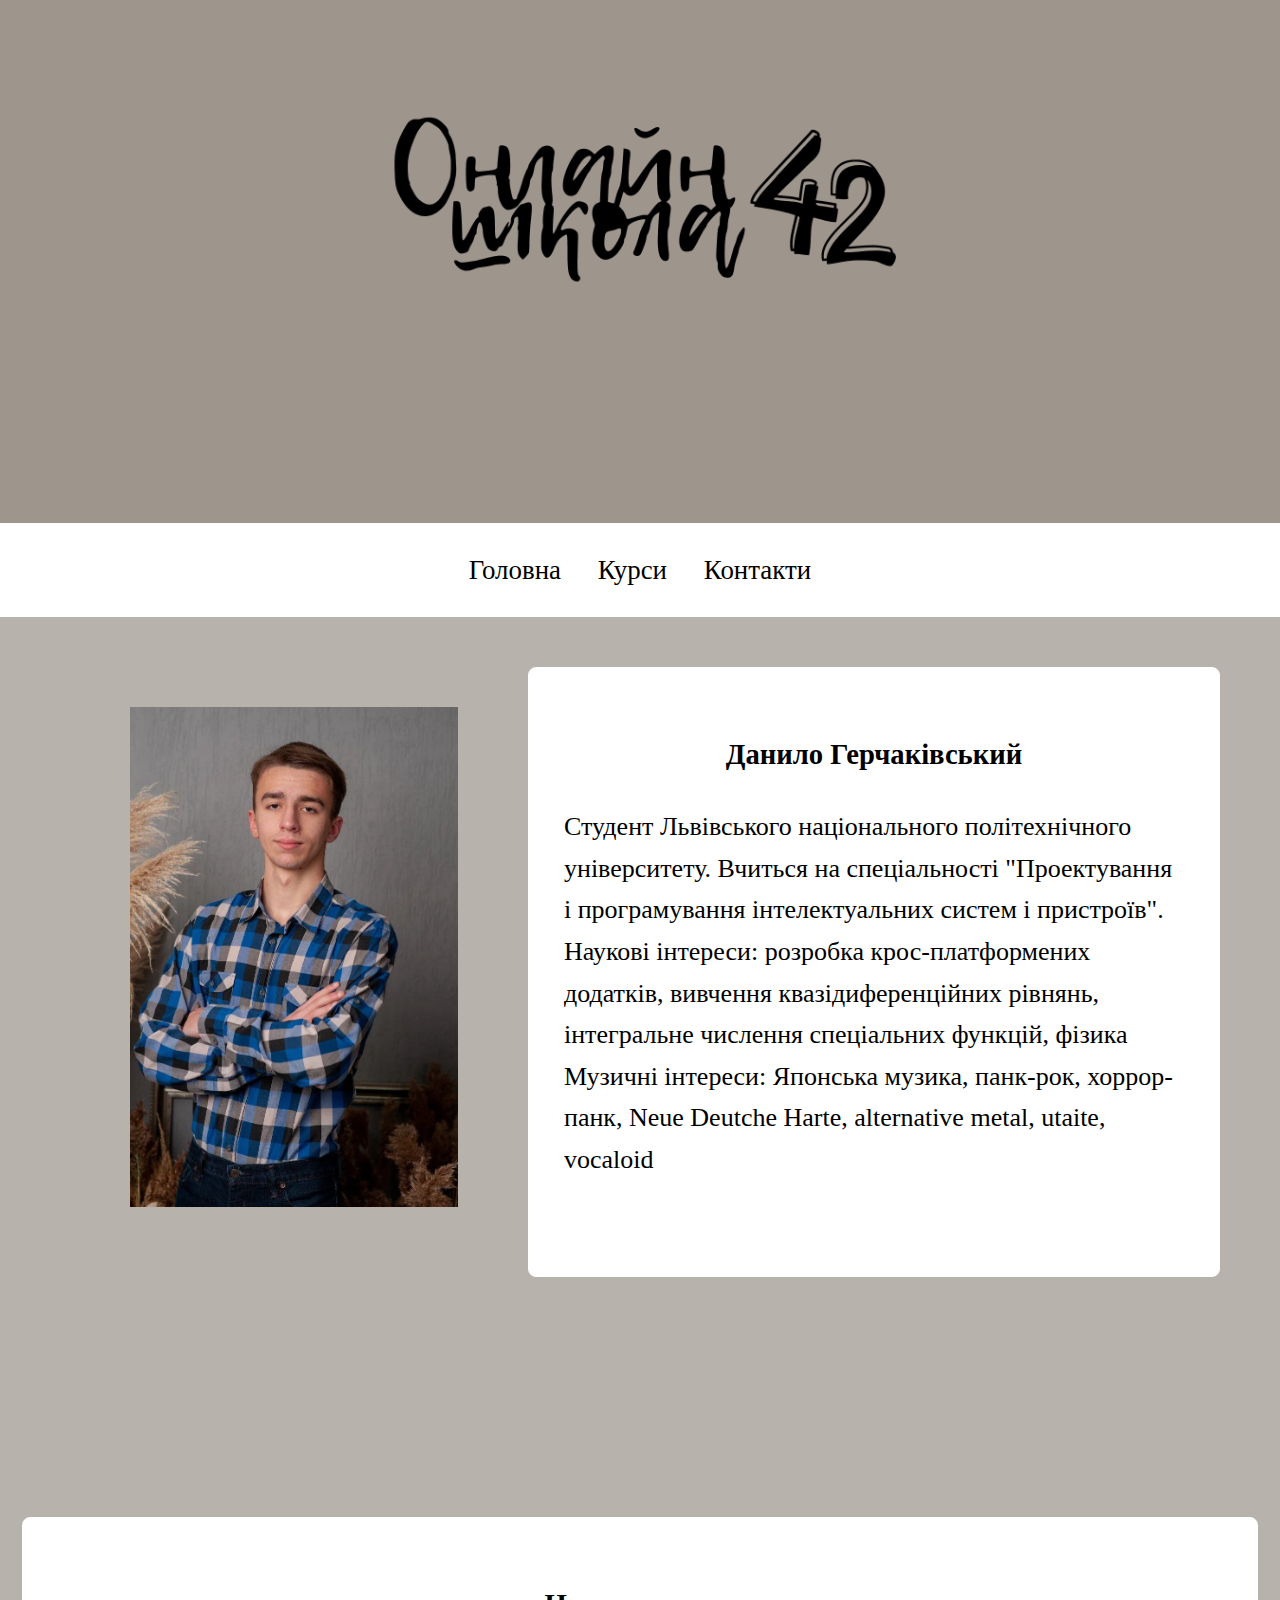
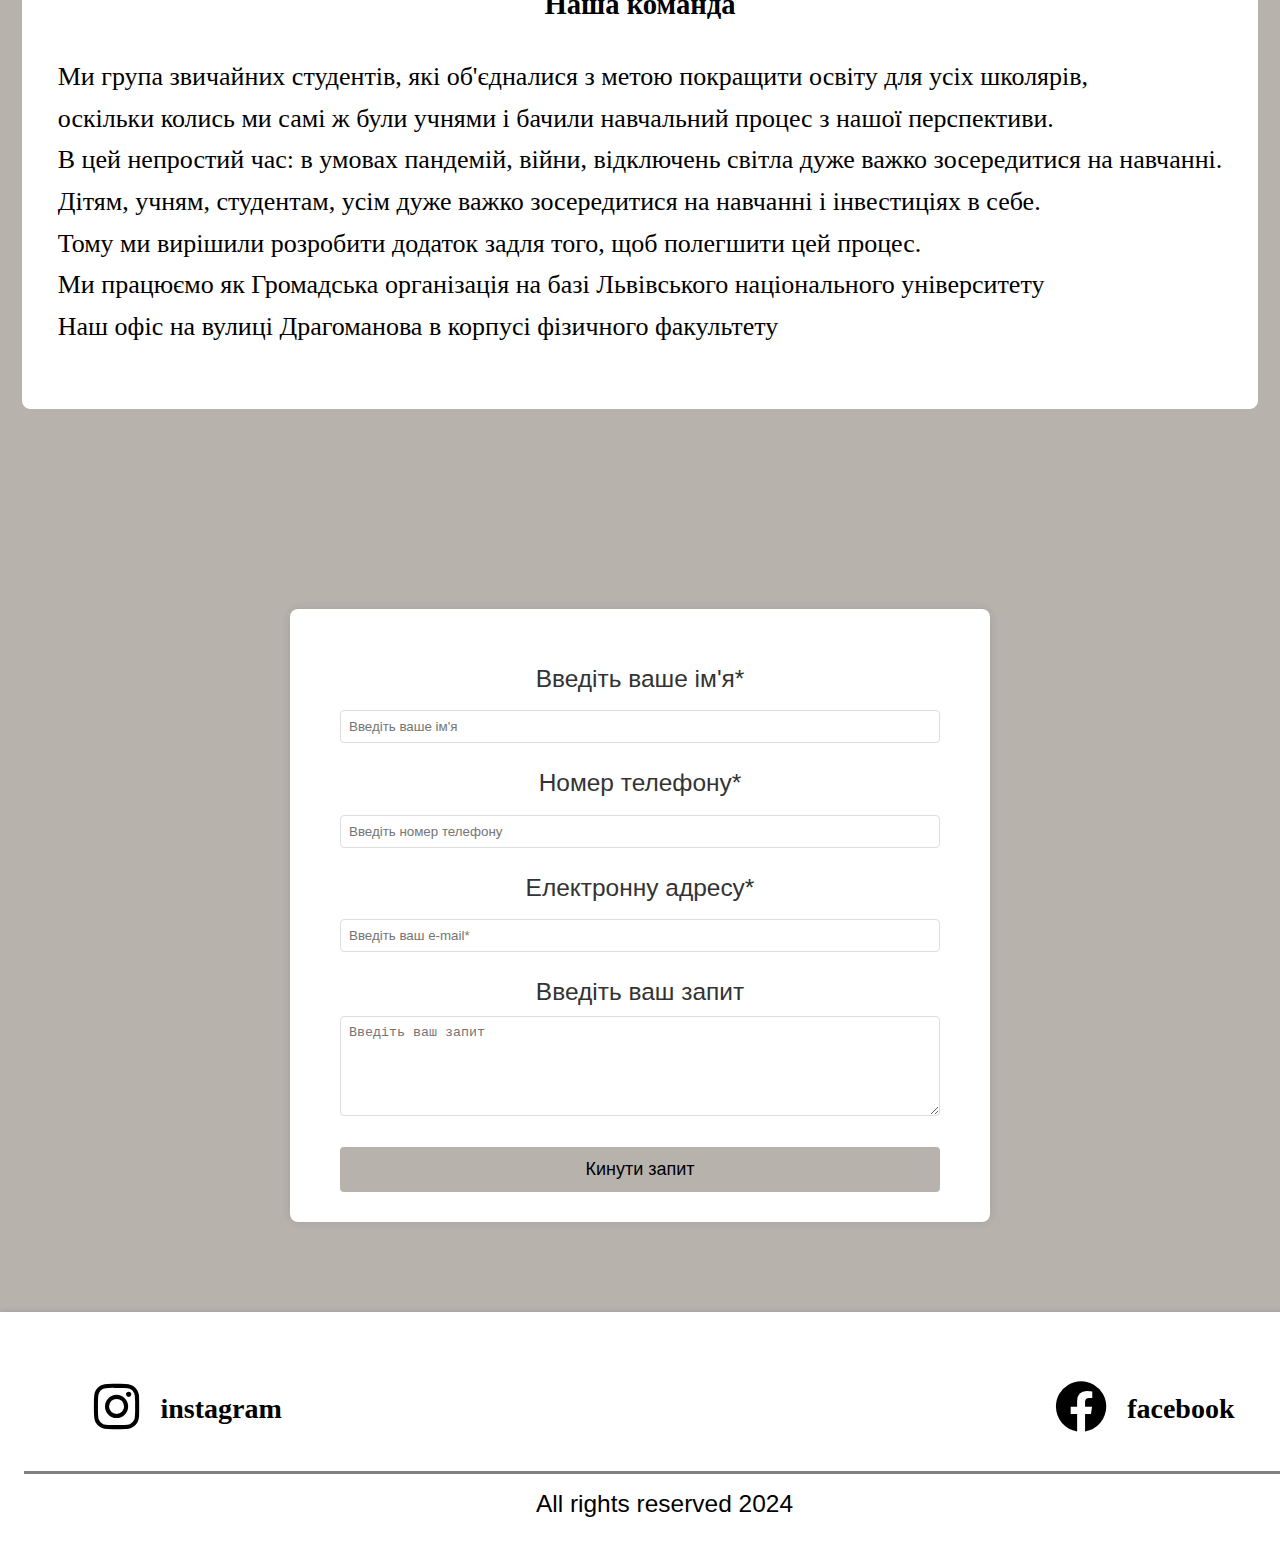
<file: contacts.html>
<!DOCTYPE html>
<html lang="uk">
<head>
    <meta charset="UTF-8">
    <meta name="viewport" content="width=device-width, initial-scale=1.0">
    <link rel="stylesheet" href="css/style.css">
    <link rel="stylesheet" href="https://cdnjs.cloudflare.com/ajax/libs/font-awesome/6.0.0-beta3/css/all.min.css">
    <link rel="icon"  type="png/css" href="img/favicon.png"> 
    
    <title>Освітня Онлайн Платформа</title>
    
</head>
<body>
    <header>
       <img src="img/logo.png" alt="" class="logo">
       
            <nav>
                <ul>
                
                    <li class="menu"><a href="index.html">Головна</a></li>
                    <li class="menu"><a href="courses.html">Курси</a></li>
                    <li class="menu"><a href="contacts.html">Контакти</a></li>
                </ul>
            </nav>
    </header>
    
  



<style>

    .course-card {
        margin-top: 30px;
        border: 1px solid #ffffff;
        border-radius: 8px; /* Rounded corners */
        padding: 35px; /* Increased padding */
        background: linear-gradient(to bottom, #ffffff, #ffffff);
        text-align: start;
    }
</style>      

    <main>
        <div class="container_around">
            <img src="img/portrait.jpg" width="360px" height="500px" class="photo">
        <div class="course-card">
            
            <h3>Данило Герчаківський</h3>
            <p>
                Студент Львівського національного політехнічного університету. Вчиться на спеціальності "Проектування і програмування інтелектуальних систем і пристроїв".
  <br/>
Наукові інтереси: розробка крос-платформених додатків, вивчення квазідиференційних рівнянь, інтегральне числення спеціальних функцій, фізика
<br/>
Музичні інтереси: Японська музика, панк-рок, хоррор-панк, Neue Deutche Harte, alternative metal, utaite, vocaloid
            </p>
        </div>          
 </div>
 <div class="empty_container"></div>
            <div class="course-card">
                <h3>
                    Наша команда
                </h3>
                <p>
                    Ми група звичайних студентів, які об'єдналися з метою покращити освіту для усіх школярів,<br/>
                    оскільки колись ми самі ж були учнями і бачили навчальний процес з нашої перспективи.<br/>
                    В цей непростий час: в умовах пандемій, війни, відключень світла дуже важко зосередитися на навчанні.<br/>
                    Дітям, учням, студентам, усім дуже важко зосередитися на навчанні і інвестиціях в себе.<br/>
                    Тому ми вирішили розробити додаток задля того, щоб полегшити цей процес.<br/>
                    Ми працюємо як Громадська організація на базі Львівського національного університету<br/>
                    Наш офіс на вулиці Драгоманова в корпусі фізичного факультету<br/>
                </p>
            </div>
     </div>

     <div class="empty_container"></div>

     <form id="contactForm">
        <div class="form-group">
          <label for="name">Введіть ваше ім'я*</label>
          <input type="text" id="name" placeholder="Введіть ваше ім'я" required>
        </div>
        
        <div class="form-group">
          <label for="phone">Номер телефону*</label>
          <input type="tel" id="phone" placeholder="Введіть номер телефону" required>
        </div>
        
        <div class="form-group">
          <label for="email">Електронну адресу*</label>
          <input type="email" id="email" placeholder="Введіть ваш e-mail*" required>
        </div>
        
        <div class="form-group">
          <label for="message">Введіть ваш запит</label>
          <textarea id="message" placeholder="Введіть ваш запит"></textarea>
        </div>
        
        <button type="submit">Кинути запит</button>
      </form>
    </main>

  





    <footer>
        <div class="container">
            <div class="col">
                <a href="https://www.instagram.com/">
                    <i class="fa-brands fa-instagram"></i>
                </a>
                <p>
                instagram
                </p>
            </div>    
    
            <div class="col">
                <a href="https://www.facebook.com/?locale=uk_UA">
                    <i class="fa-brands fa-facebook"></i>
                </a>
                <p>
                    facebook
                </p>
                </a>
            </div>
        </div>
        <div class="copyrights">
            <span>All rights reserved 2024</span>
        </div>
    </footer>
    
</body>
</html>
</file>
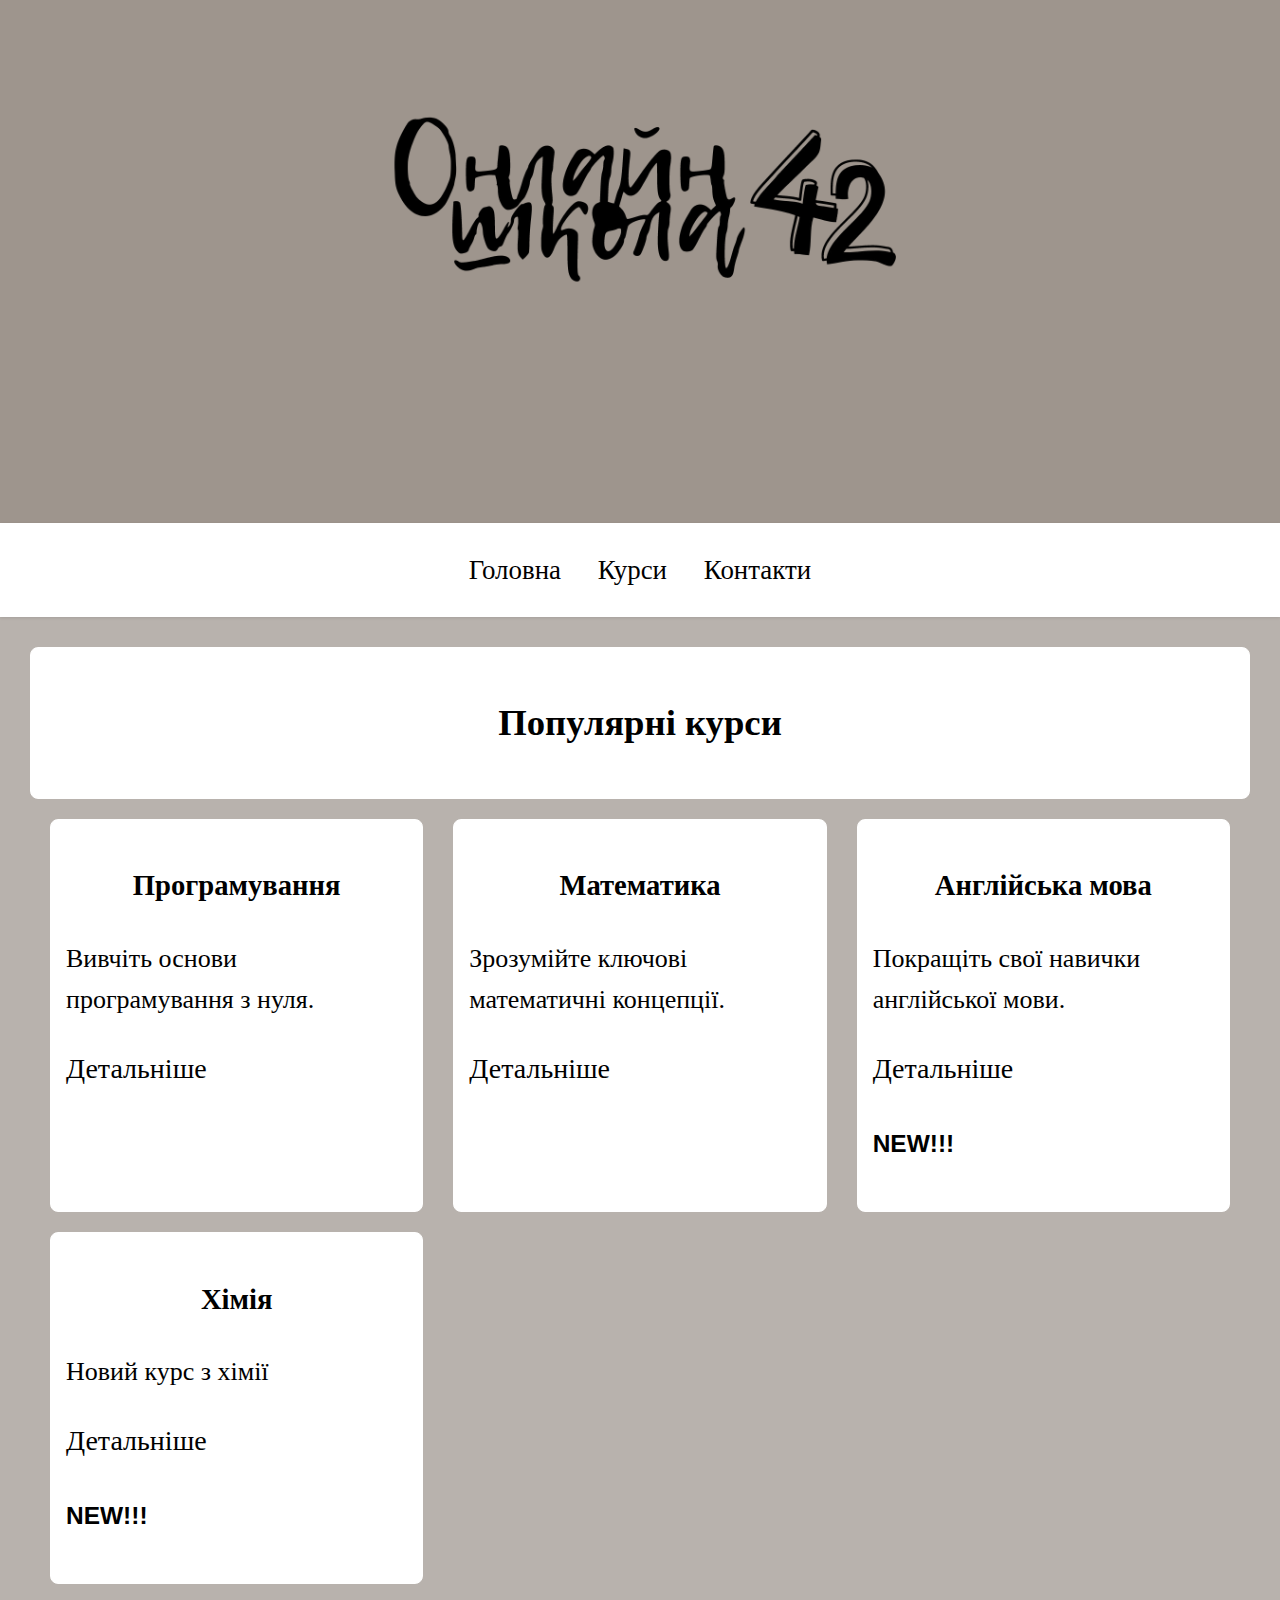
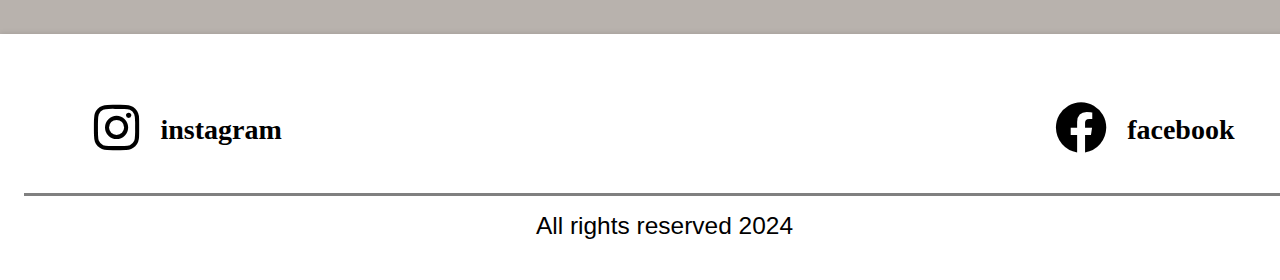
<file: courses.html>
<!DOCTYPE html>
<html lang="uk">
<head>
    <meta charset="UTF-8">
    <meta name="viewport" content="width=device-width, initial-scale=1.0">
    <link rel="stylesheet" href="css/style.css">
    <link rel="stylesheet" href="https://cdnjs.cloudflare.com/ajax/libs/font-awesome/6.0.0-beta3/css/all.min.css">
    <link rel="icon"  type="png/css" href="img/favicon.png"> 
    
    <title>Освітня Онлайн Платформа</title>
    
</head>
<body>
    <header>
       <img src="img/logo.png" alt="" class="logo">
       
            <nav>
                <ul>
                
                    <li class="menu"><a href="index.html">Головна</a></li>
                    <li class="menu"><a href="courses.html">Курси</a></li>
                    <li class="menu"><a href="contacts.html">Контакти</a></li>
                </ul>
            </nav>
    </header>
    
  
    <style>
        main div div h4{
           text-align:end;
           color:crimson;
           font-family:'Impact';
           font-size: 24px;

        }

        article {
    padding: 30px; /* Increased padding */
    border-radius: 8px; /* Rounded corners for a softer look */
}

.course-grid {
    display: grid;
    grid-template-columns: repeat(auto-fill, minmax(280px, 1fr)); /* Adjusted min width */
    gap: 30px; /* Increased gap for better spacing */
    margin: 20px; /* Increased margin */
}

.course-card {
    border: 1px solid #ffffff;
    border-radius: 8px; /* Rounded corners */
    padding: 15px; /* Increased padding */
    background: linear-gradient(to bottom, #ffffff, #ffffff);
    text-align: start;
}
       
       </style>

    <article>
        <div class="course-card">
            <h2>Популярні курси</h2>
        </div>
        
        <div class="course-grid">
            <div class="course-card">
                <h3>Програмування</h3>
                <p>Вивчіть основи програмування з нуля.</p>
                <a href="error.html">Детальніше</a>
                
            </div>
            <div class="course-card">
                <h3>Математика </h3>
                <p>Зрозумійте ключові математичні концепції.</p>
                <a href="error.html">Детальніше</a>
                
            </div>
            <div class="course-card">
                <h3>Англійська мова </h3>
                <p>Покращіть свої навички англійської мови.</p>
                <a href="error.html">Детальніше</a>
                <h4>NEW!!!</h4>
            </div>
           
        </div>

        <div class="course-grid">
            <div class="course-card">
                <h3>Хімія</h3>
                <p>Новий курс з хімії</p>
                <a href="error.html">Детальніше </a>
                <h4>NEW!!!</h4>
            </div>
        </div>
    </article>







    

    <footer>
        <div class="container">
            <div class="col">
                <a href="https://www.instagram.com/">
                    <i class="fa-brands fa-instagram"></i>
                </a>
                <p>
                instagram
                </p>
            </div>    
    
            <div class="col">
                <a href="https://www.facebook.com/?locale=uk_UA">
                    <i class="fa-brands fa-facebook"></i>
                </a>
                <p>
                    facebook
                </p>
                </a>
            </div>
        </div>
        <div class="copyrights">
            <span>All rights reserved 2024</span>
        </div>
    </footer>
    
</body>
</html>
</file>
<file: css/style.css>
.pacifico-regular {
    font-family: "Pacifico", cursive;
    font-weight: 400;
    font-style: normal;
  }


body {
    font-family: 'Helvetica Neue', Arial, sans-serif; /* Changed to a more modern font */
    line-height: 1.6;
    margin: 0;
    padding: 0;
    background-color:  #b8b2ad; /* Added a subtle background color */
}

header {
   
    background-color: #9e958d; /* Softened header color */
    color: black;
    text-align: center;
    
   
    
}


.logo{
    width: 40%;
    
}

nav {
    background-color: rgb(255, 255, 255); /* Lighter nav background */
    color: rgb(208, 203, 203);
    padding: 1px;
    text-align: center;
    box-shadow: 0 1px 3px rgba(0, 0, 0, 0.1); /* Added shadow for depth */
}

.menu{
    font-family: "Pacifico", cursive;
    font-size: 20px;

}


nav ul {
    list-style-type: none;
    padding: 0;
}

nav ul li {
    display: inline-block; /* Changed to inline-block for better spacing */
    margin: 0 15px; /* Adjusted margin for better spacing */
}

nav ul li a {
    color: rgb(0, 0, 0);
    text-decoration: none;
    font-size: 1.1rem; /* Slightly increased font size */
}

nav ul li a:hover {
    color: #333; /* Darkened hover color */
    opacity: 0.9;
}

h3{
    text-align: center;
    font-family: "Pacifico", cursive;
    
}



main {
    
    background-color:  #b8b2ad; /* Softer background color */
    display: flex;
    flex-direction: column;
    justify-content: center;
    align-items: center;
    min-height: 100vh;
    text-align: center;
}

main div a {
    color: #3c3b3b;
    opacity: 0.85;
    text-decoration: none;
    font-size: 1.1rem; /* Increased font size */
}

a:hover{
 color: black;
 opacity:90%;

}

article {
    padding: 30px; /* Increased padding */
    border-radius: 8px; /* Rounded corners for a softer look */
}

.course-grid {
    display: grid;
    grid-template-columns: repeat(auto-fill, minmax(280px, 1fr)); /* Adjusted min width */
    gap: 30px; /* Increased gap for better spacing */
    margin: 20px; /* Increased margin */
}

.course-card {
    
    
  background-color: #b8b2ad;
    background: linear-gradient(to bottom, #b8b2ad, #b8b2ad);
    text-align: start;
}

.course-card1 {
    
    
    background-color: #ffffff;
      background: linear-gradient(to bottom, #ffffff, #ffffff);
      text-align: start;
  }

  .video{
    float: left;
    width: 50%;
    padding: 20px;
   
  }

  h1{
    font-family: "Pacifico", cursive;
    text-align: center;
  }

  
  h2{
    font-family: "Pacifico", cursive;
    text-align: center;
  }

  .label{
    font-family: "Pacifico", cursive;
  }
  

  .actual{
    padding-left: 30px;
    padding-right: 30px;
    padding-bottom: 30px;
  }

  .actualproblem{
    padding-top: 0px;
    font-size: 40px;
  }


.hiring{
    width: 80%;
}


.course-card p{
    font-size: 26px;
    font-family: "Pacifico", cursive;
}



.course-card a{
    font-family: "Pacifico", cursive;
    color:#000000;
    text-decoration: none;
    text-align: center;
    font-size: 28px;
}s

.course-card a:hover{
   opacity: 90%;
}

.osvita{
    padding-top: 50px;
}

footer {
    background-color: #ffffff; /* Lighter footer background */
    color: black;
    text-align: center;
    padding: 1rem; /* Increased padding */
    position: static;
    bottom: 0;
    width: 100%;
    box-shadow: 0 -1px 5px rgba(0, 0, 0, 0.1); /* Added shadow for depth */
}

.socmed{
    width: 20%;
}

footer .copyrights {
    padding-top: 10px;
    font-family: 'Segoe UI', Tahoma, Geneva, Verdana, sans-serif;
    border-top: solid grey;
    padding-bottom: 10px;
}

.container {
    padding: 20px 60px 10px 60px; /* Adjusted padding */
    display: flex;
    justify-content: space-between;
}

.col {
    margin: 10px; /* Adjusted margin */
    display: flex;
    justify-content: space-around;
}

.container .col a {
    font-size: 52px; /* Slightly increased icon size */
    color: #000000;
}

.container .col a i:hover {
    opacity: 0.9;
}

.container .col a i {
    font-size: 52px; /* Slightly increased icon size */
    color: #000000;
}

.container .col a i:hover {
    opacity: 0.9;
}

.container .col p {
    margin-left: 20px;
    margin-top: 20px;
    margin-bottom: 20px;
    font-size: 28px; /* Slightly decreased font size */
    font-weight: bold; /* Changed to bold */
    font-family: 'Frank Ruhl Libre', serif; /* Changed font for emphasis */
}

.empty_container {
    height: 200px;
    width: 100vh;
}

.container_cent {
    margin: 30px;
    display: flex;
    align-items: center;
}

.counter{
    background-color:white;
    width: 100%;
}

.container_cent1 {
    margin: 30px;
    display: flex;
    align-items: center;
    background-color: white;
}

.countdown-container {
    text-align: center;
    background: linear-gradient(to center, #e8d1b6, #FFCD8C) ;/* Softer countdown color */
    padding: 20px; /* Added padding */
    border-radius: 8px; /* Rounded corners */
    padding-bottom: 50px;
}

.container_around {
    padding: 20px 60px 10px 60px;
    display: flex;
    justify-content: space-around;
}

#contactForm {
    background-color: #ffffff;
padding: 50px;
margin-bottom: 90px;
    border-radius: 8px;
    box-shadow: 0 0 10px rgba(0, 0, 0, 0.1);
    width: 600px;
    padding-bottom: 30px;
}



.photo{
    padding: 70px;
}

#countdown {
    display: flex;
    justify-content: center;
    margin-top: 30px; /* Increased margin */
}

.time-section {
    margin: 0 20px; /* Adjusted margin */
}

.time-section span {
    font-size: 4rem; /* Increased font size */
    font-weight: bold;
    display: block;
    color: #3c3b3b; /* Darkened text color */
}

.label {
    font-size: 1.5rem; /* Increased label font size */
    margin-top: 5px;
}

#Form {
    background-color: #ffffff;
    padding: 30px;
    border-radius: 8px;
    box-shadow: 0 0 10px rgba(0, 0, 0, 0.1);
    width: 300px;
}

.form-group {
    margin-bottom: 20px;
}

label {
    display: block;
    margin-bottom: 5px;
    color: #333;
}

input,
textarea {
    width: 100%;
    padding: 8px;
    border: 1px solid #ddd;
    border-radius: 4px;
    box-sizing: border-box;
}

textarea {
    height: 100px;
    resize: vertical;
}

button {
    width: 100%;
    padding: 12px; /* Increased button padding */
    background: linear-gradient(to right, #b8b2ad, #b8b2ad);
    border: none;
    border-radius: 4px;
    color: rgb(0, 0, 0);
    font-size: 18px; /* Increased font size */
    cursor: pointer;
}

button:hover {
    opacity: 0.9;
}

@media screen and (max-width: 768px) {
    nav ul li {
        display: block;
        margin: 10px 0;
    }

    .course-grid {
        grid-template-columns: 1fr;
    }

    .container {
        flex-direction: column;
        padding: 10px;
    }

    .col {
        margin: 10px 0;
    }

    .container_cent {
        flex-direction: column;
        padding-bottom: 30px;
    }

    #countdown {
        flex-wrap: wrap;
    }

    .time-section {
        margin: 10px;
    }

    .time-section span {
        font-size: 2rem;
    }

    .label {
        font-size: 1rem;
    }

    #Form {
        width: 90%;
        max-width: 300px;
    }
}

@media screen and (max-width: 480px) {
    header, nav, main, footer {
        padding: 10px;
    }

    .course-card {
        margin-left: 0;
    }

    .container .col p {
        font-size: 24px;
    }

    .time-section span {
        font-size: 1.5rem;
    }

    .label {
        font-size: 0.8rem;
    }
}

html {
    font-size: 16px;
}

@media screen and (min-width: 320px) {
    html {
        font-size: calc(16px + 6 * ((100vw - 320px) / 680));
    }
}
</file>
